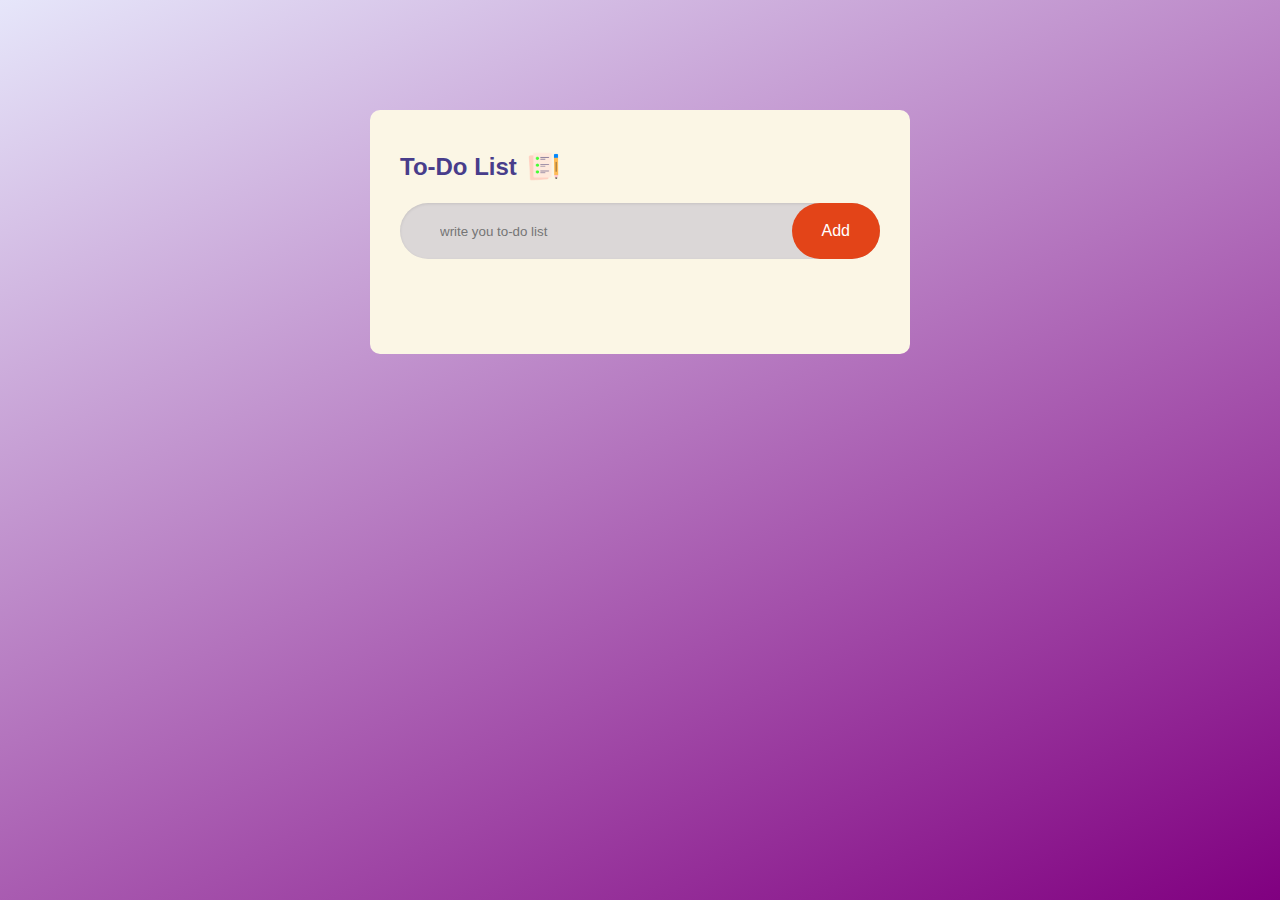
<file: index.html>
<!DOCTYPE html>
<html lang="en">
  <head>
    <meta charset="UTF-8" />
    <meta name="viewport" content="width=device-width, initial-scale=1.0" />
    <title>To do list</title>
    <link rel="stylesheet" href="todo.css" />
  </head>
  <body>
    <div class="container">
      <div class="todoapp">
        <h2>To-Do List <img src="icon.png" alt="" srcset="" /></h2>
        <div class="row">
          <input
            type="text"
            id="input-box"
            placeholder="write you to-do list"
          />
          <button onclick="addtask()">Add</button>
        </div>
        <ul id="list-container">
          <!-- <li class="checked">Task 1</li>
          <li>Task 1</li>
          <li>Task 1</li>
          <li>Task 1</li> -->
        </ul>
      </div>
    </div>

    <script src="todo.js"></script>
  </body>
</html>
</file>
<file: todo.css>
* {
  margin: 0;
  padding: 0;
  box-sizing: border-box;
  font-family: "Lucida Sans", "Lucida Sans Regular", "Lucida Grande",
    "Lucida Sans Unicode", Geneva, Verdana, sans-serif;
}
.container {
  width: 100%;
  background: linear-gradient(-25deg, purple, lavender);
  padding: 10px;
  min-height: 100vh;
  /* viewport height */
}
.todoapp {
  width: 100%;
  max-width: 540px;
  background: rgb(251, 246, 229);
  /* text-align: center; */
  margin: 100px auto 20px;
  /* margin left right - auto so middle ma hunxa */
  padding: 40px 30px 70px;
  border-radius: 10px;
}
.todoapp h2 {
  color: darkslateblue;
  display: flex;
  align-items: center;
  margin-bottom: 20px;
}
.todoapp h2 img {
  width: 33px;
  margin-left: 10px;
}
.row {
  display: flex;
  align-items: center;
  justify-content: space-between;
  background: rgb(219, 215, 215);
  border-radius: 30px;
  padding-left: 30px;
  margin-bottom: 25px;
  box-shadow: inset 0 1px 3px rgba(0, 0, 0, 0.1);
  /* box-shadow: 10px 10px 10px black; */
}
input {
  flex: 1;
  border: none;
  outline: none;
  background: transparent;
  padding: 10px;
  /* font-size: 15px; */
  font-weight: 14px;
}
button {
  border: none;
  outline: none;
  padding: 19px 30px;
  color: white;
  background-color: rgb(227, 68, 24);
  border-radius: 40px;

  font-size: 16px;
  cursor: pointer;
}
ul li {
  list-style: none;
  font-size: 15px;
  padding: 12px 8px 12px 50px;
  /* top right bottom left */
  user-select: none;
  cursor: pointer;
  position: relative;
}
ul li::before {
  content: "";
  position: absolute;
  height: 28px;
  width: 28px;
  border-radius: 30px;
  background-image: url(unchecked.png);
  background-size: cover;
  background-position: center;
  top: 12px;
  left: 8px;
}
ul li.checked {
  color: #555;
  text-decoration: line-through;
}
ul li.checked::before {
  background-image: url(checked.png);
}
ul li span {
  position: absolute;
  right: 0;
  top: 5px;
  width: 40px;
  height: 40px;
  font-size: 22px;
  color: #555;
  list-style: none;
  line-height: 40px;
  text-align: center;
  border-radius: 20px;
}
ul li span:hover {
  background-color: rgb(219, 215, 215);
}
</file>
